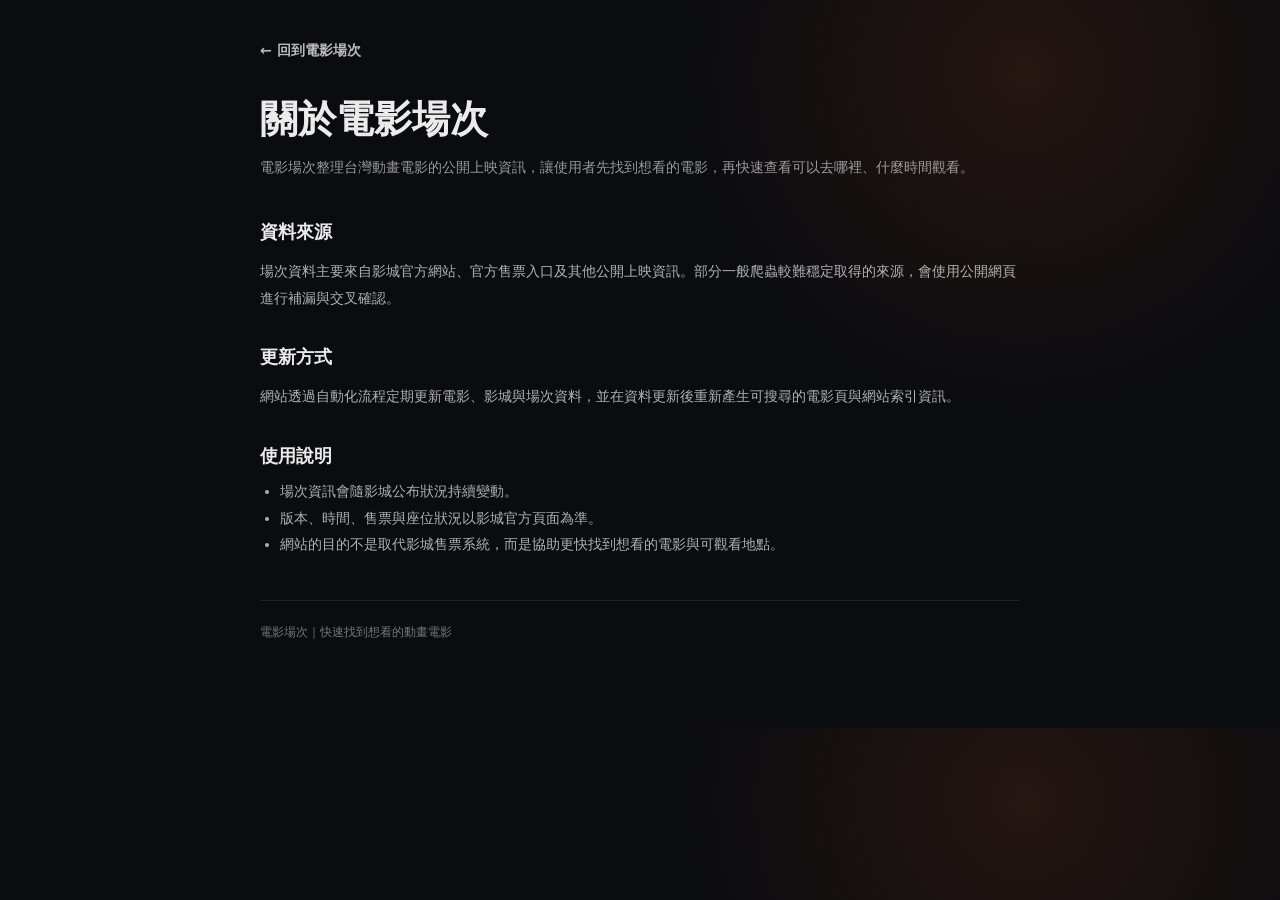
<file: web/about.html>
<!doctype html>
<html lang="zh-Hant">
<head>
  <meta charset="utf-8" />
  <meta name="viewport" content="width=device-width, initial-scale=1" />
  <link rel="icon" type="image/png" sizes="48x48" href="assets/brand/favicon-48.png" />
  <link rel="apple-touch-icon" sizes="180x180" href="assets/brand/apple-touch-icon.png" />
  <title>關於與資料來源｜電影場次</title>
  <meta name="description" content="了解電影場次的資料來源、更新方式與使用說明。" />
  <meta name="robots" content="index, follow" />
  <link rel="canonical" href="https://dandadany.github.io/anime_movie_screening/about.html" />
  <meta property="og:type" content="website" />
  <meta property="og:site_name" content="電影場次" />
  <meta property="og:title" content="關於與資料來源｜電影場次" />
  <meta property="og:description" content="了解電影場次的資料來源、更新方式與使用說明。" />
  <meta property="og:url" content="https://dandadany.github.io/anime_movie_screening/about.html" />
  <style>
    :root { color-scheme: dark; }
    * { box-sizing: border-box; }
    body {
      margin: 0;
      background:
        radial-gradient(circle at 80% 10%, rgba(245,100,30,.11), transparent 28%),
        #0b0c10;
      color: rgba(255,255,255,.92);
      font-family: "Noto Sans TC","Microsoft JhengHei",system-ui,sans-serif;
    }
    main {
      width: min(760px, calc(100% - 36px));
      margin: 0 auto;
      padding: 40px 0 72px;
    }
    a { color: #f59a5d; }
    .back {
      display: inline-block;
      margin-bottom: 34px;
      color: rgba(255,255,255,.72);
      font-size: 14px;
      font-weight: 700;
      text-decoration: none;
    }
    h1 { margin: 0 0 10px; font-size: clamp(28px, 5vw, 38px); }
    .lead { margin: 0 0 40px; color: rgba(255,255,255,.58); line-height: 1.8; }
    section { margin-top: 34px; }
    h2 { margin: 0 0 10px; font-size: 18px; }
    p, li { color: rgba(255,255,255,.68); font-size: 14px; line-height: 1.9; }
    ul { margin: 0; padding-left: 1.25em; }
    .note {
      margin-top: 42px;
      border-top: 1px solid rgba(255,255,255,.09);
      padding-top: 20px;
      color: rgba(255,255,255,.44);
      font-size: 12px;
    }
  </style>
  <script type="application/ld+json">
    {"@context":"https://schema.org","@type":"AboutPage","name":"關於與資料來源｜電影場次","url":"https://dandadany.github.io/anime_movie_screening/about.html","isPartOf":{"@type":"WebSite","name":"電影場次","url":"https://dandadany.github.io/anime_movie_screening/"}}
  </script>
</head>
<body>
  <main>
    <a class="back" href="./">← 回到電影場次</a>
    <h1>關於電影場次</h1>
    <p class="lead">電影場次整理台灣動畫電影的公開上映資訊，讓使用者先找到想看的電影，再快速查看可以去哪裡、什麼時間觀看。</p>

    <section>
      <h2>資料來源</h2>
      <p>場次資料主要來自影城官方網站、官方售票入口及其他公開上映資訊。部分一般爬蟲較難穩定取得的來源，會使用公開網頁進行補漏與交叉確認。</p>
    </section>

    <section>
      <h2>更新方式</h2>
      <p>網站透過自動化流程定期更新電影、影城與場次資料，並在資料更新後重新產生可搜尋的電影頁與網站索引資訊。</p>
    </section>

    <section>
      <h2>使用說明</h2>
      <ul>
        <li>場次資訊會隨影城公布狀況持續變動。</li>
        <li>版本、時間、售票與座位狀況以影城官方頁面為準。</li>
        <li>網站的目的不是取代影城售票系統，而是協助更快找到想看的電影與可觀看地點。</li>
      </ul>
    </section>

    <p class="note">電影場次｜快速找到想看的動畫電影</p>
  </main>
</body>
</html>
</file>
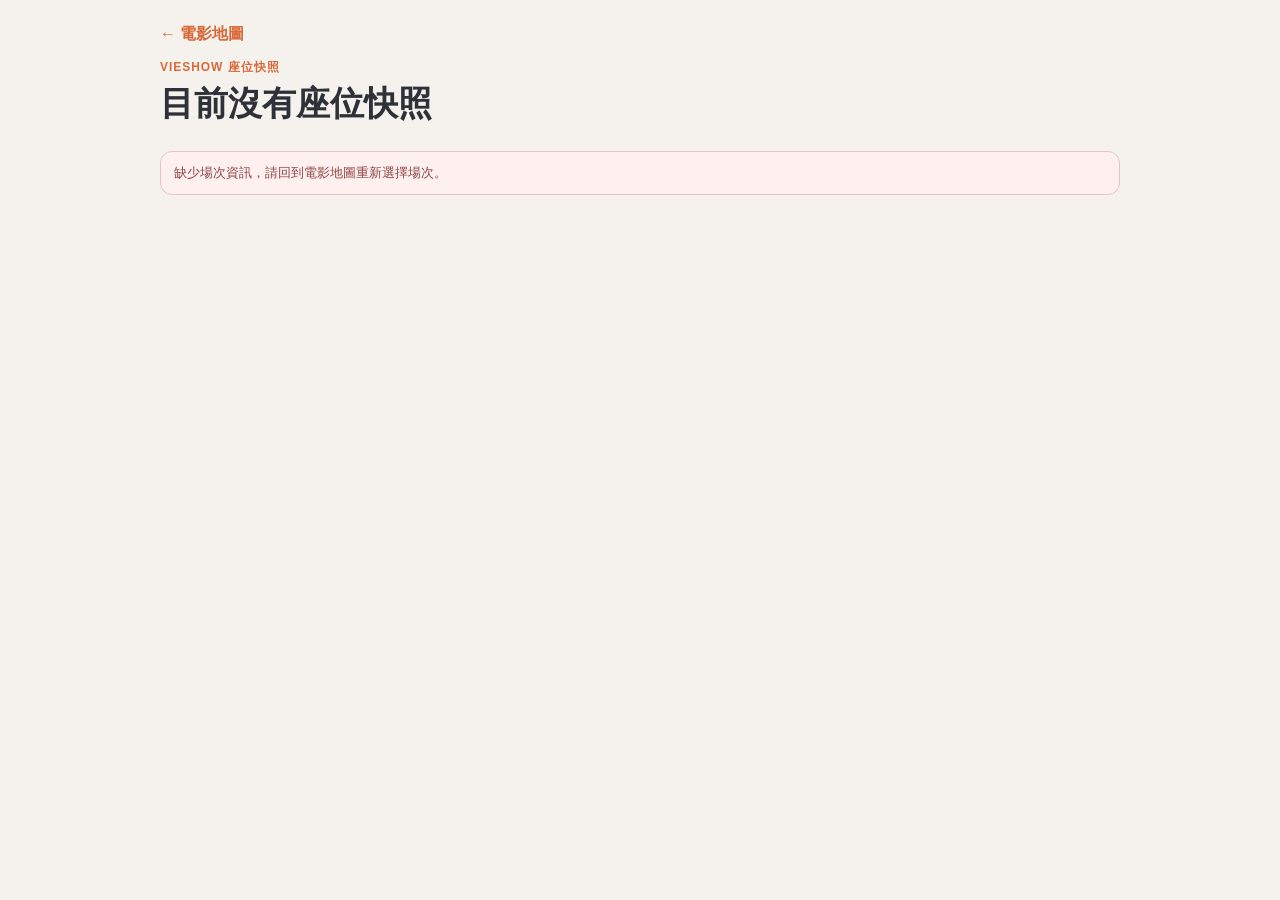
<file: web/seat-preview.html>
<!doctype html>
<html lang="zh-Hant">
<head>
  <meta charset="utf-8">
  <meta name="viewport" content="width=device-width, initial-scale=1">
  <title>座位表｜電影地圖</title>
  <link rel="stylesheet" href="seat-preview.css?v=20260926b">
</head>
<body>
  <main class="seat-page">
    <header class="seat-head">
      <a class="back-link" id="backToMap" href="./" aria-label="回到電影地圖">← 電影地圖</a>
      <div>
        <p class="eyebrow">VIESHOW 座位快照</p>
        <h1 id="movieTitle">載入座位資訊中…</h1>
        <p id="sessionMeta" class="session-meta"></p>
      </div>
    </header>

    <section id="notice" class="notice" aria-live="polite"></section>

    <section id="seatContent" hidden>
      <div class="summary-grid">
        <div class="summary-card"><strong id="availableCount">–</strong><span>可售</span></div>
        <div class="summary-card"><strong id="soldCount">–</strong><span>已售</span></div>
        <div class="summary-card"><strong id="ordinaryCount">–</strong><span>一般座位</span></div>
      </div>

      <div class="legend" aria-label="座位圖例">
        <span><i class="legend-seat available"></i>可售</span>
        <span><i class="legend-seat sold"></i>已售</span>
        <span><i class="legend-seat wheelchair"></i>輪椅位</span>
      </div>

      <div class="screen">銀幕位置</div>
      <div id="seatMap" class="seat-map" aria-label="座位表"></div>

    </section>
  </main>

  <script src="seat-preview.js?v=20260927a"></script>
</body>
</html>
</file>
<file: web/seat-preview.css>
:root {
  color-scheme: light;
  --ink: #2e3138;
  --muted: #747b86;
  --surface: #ffffff;
  --page: #f5f2ed;
  --line: #e7e1d8;
  --accent: #d8693a;
  --accent-soft: #fff0e7;
  --sold: #d95b5b;
  --available: #4f8ea7;
  --wheelchair: #446bd6;
}

* { box-sizing: border-box; }

body {
  margin: 0;
  background: var(--page);
  color: var(--ink);
  font-family: -apple-system, BlinkMacSystemFont, "Segoe UI", "Noto Sans TC", sans-serif;
}

.seat-page {
  width: min(960px, calc(100% - 28px));
  margin: 0 auto;
  padding: 24px 0 48px;
}

.seat-head {
  display: grid;
  gap: 14px;
  margin-bottom: 18px;
}

.back-link {
  width: fit-content;
  color: var(--accent);
  font-weight: 800;
  text-decoration: none;
}

.eyebrow {
  margin: 0 0 6px;
  color: var(--accent);
  font-size: 12px;
  font-weight: 900;
  letter-spacing: .08em;
}

h1 {
  margin: 0;
  font-size: clamp(22px, 4vw, 34px);
  line-height: 1.25;
}

.session-meta {
  margin: 8px 0 0;
  color: var(--muted);
  line-height: 1.6;
}

.notice {
  margin-bottom: 18px;
  border: 1px solid #efd3c2;
  border-radius: 12px;
  background: var(--accent-soft);
  padding: 11px 13px;
  color: #7d4d34;
  font-size: 13px;
  line-height: 1.55;
}

.official-entry {
  display: inline-flex;
  align-items: center;
  gap: 3px;
  color: #7d4d34;
  font-weight: 800;
  text-decoration: underline;
  text-underline-offset: 2px;
}

.official-entry-icon {
  display: inline-block;
  font-size: 1.05em;
  line-height: 1;
  transform: translateY(-1px);
}

.notice.error {
  border-color: #e4c3c3;
  background: #fff0f0;
  color: #8e4444;
}

.summary-grid {
  display: grid;
  grid-template-columns: repeat(3, minmax(0, 1fr));
  gap: 10px;
  margin-bottom: 14px;
}

.summary-card {
  border-radius: 14px;
  background: var(--surface);
  padding: 14px;
  box-shadow: 0 4px 14px rgba(35, 32, 28, .08);
  text-align: center;
}

.summary-card strong {
  display: block;
  font-size: 24px;
}

.summary-card span {
  color: var(--muted);
  font-size: 12px;
  font-weight: 700;
}

.legend {
  display: flex;
  flex-wrap: wrap;
  gap: 14px;
  margin: 0 0 14px;
  color: var(--muted);
  font-size: 12px;
  font-weight: 700;
}

.legend span {
  display: inline-flex;
  align-items: center;
  gap: 6px;
}

.legend-seat {
  width: 14px;
  height: 14px;
  border-radius: 4px;
}

.legend-seat.available { background: var(--available); }
.legend-seat.sold { background: var(--sold); }
.legend-seat.wheelchair { background: var(--wheelchair); }

.screen {
  margin: 0 auto 20px;
  max-width: 520px;
  border-top: 5px solid #a7a7a7;
  padding-top: 7px;
  color: var(--muted);
  text-align: center;
  font-size: 12px;
  letter-spacing: .18em;
}

.seat-map {
  overflow-x: auto;
  border-radius: 16px;
  background: var(--surface);
  padding: 18px 12px;
  box-shadow: 0 6px 20px rgba(35, 32, 28, .08);
}

.seat-row {
  display: flex;
  justify-content: center;
  gap: 5px;
  min-width: max-content;
  margin: 5px auto;
}

.seat-cell {
  display: inline-flex;
  width: 28px;
  height: 28px;
  flex: 0 0 28px;
  align-items: center;
  justify-content: center;
  border-radius: 6px 6px 9px 9px;
  color: #fff;
  font-size: 9px;
  font-weight: 800;
  font-variant-numeric: tabular-nums;
}

.seat-cell.available { background: var(--available); }
.seat-cell.sold { background: var(--sold); }
.seat-cell.wheelchair { background: var(--wheelchair); font-size: 14px; }
.seat-cell.gap { visibility: hidden; }

.updated-at {
  margin: 12px 2px 0;
  color: var(--muted);
  font-size: 12px;
  text-align: right;
}

@media (max-width: 600px) {
  .seat-page {
    width: min(100% - 20px, 960px);
    padding-top: 16px;
  }

  .summary-card {
    padding: 11px 8px;
  }

  .summary-card strong {
    font-size: 20px;
  }

  .seat-map {
    padding: 14px 8px;
  }

  .seat-row {
    gap: 4px;
  }

  .seat-cell {
    width: 24px;
    height: 24px;
    flex-basis: 24px;
    font-size: 8px;
  }
}
</file>
